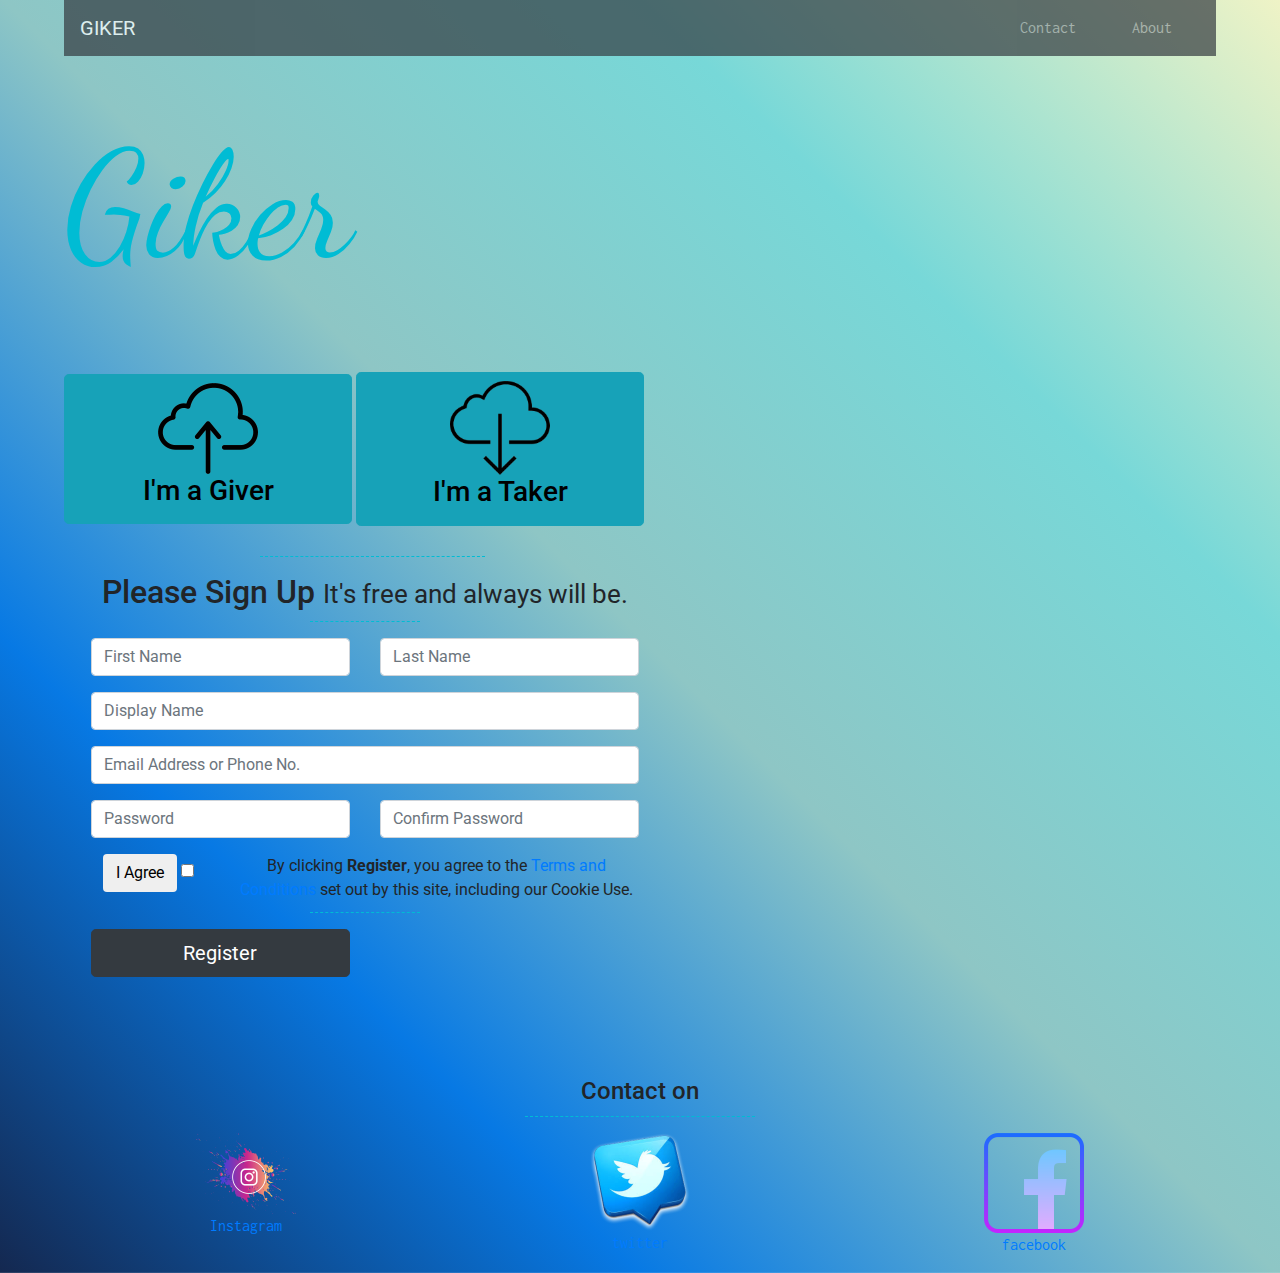
<file: register.html>
<!DOCTYPE html>
<html lang="en" dir="ltr">

<head>
  <meta charset="utf-8">
  <title>Register</title>
  <link rel="icon" href="favicon.ico">

  <!-- css -->
  <link rel="stylesheet" href="https://maxcdn.bootstrapcdn.com/bootstrap/4.0.0/css/bootstrap.min.css" integrity="sha384-Gn5384xqQ1aoWXA+058RXPxPg6fy4IWvTNh0E263XmFcJlSAwiGgFAW/dAiS6JXm" crossorigin="anonymous">
  <link rel="stylesheet" href="style.css">

  <!-- bootstrapScript  -->
  <script src="https://code.jquery.com/jquery-3.2.1.slim.min.js" integrity="sha384-KJ3o2DKtIkvYIK3UENzmM7KCkRr/rE9/Qpg6aAZGJwFDMVNA/GpGFF93hXpG5KkN" crossorigin="anonymous"></script>
  <script src="https://cdnjs.cloudflare.com/ajax/libs/popper.js/1.12.9/umd/popper.min.js" integrity="sha384-ApNbgh9B+Y1QKtv3Rn7W3mgPxhU9K/ScQsAP7hUibX39j7fakFPskvXusvfa0b4Q" crossorigin="anonymous"></script>
  <script src="https://maxcdn.bootstrapcdn.com/bootstrap/4.0.0/js/bootstrap.min.js" integrity="sha384-JZR6Spejh4U02d8jOt6vLEHfe/JQGiRRSQQxSfFWpi1MquVdAyjUar5+76PVCmYl" crossorigin="anonymous"></script>
  <!-- font -->
  <link href="https://fonts.googleapis.com/css2?family=Dancing+Script:wght@700&family=Girassol&family=Inconsolata:wght@700&family=Lato&family=Open+Sans&family=Roboto&display=swap" rel="stylesheet">

</head>

<body>
  <!--nav bar-->
  <nav class="navbar bg-dark navbar-expand-lg navbar-dark">
    <a class="navbar-brand" href="">GIKER</a>
    <button class="navbar-toggler" type="button" data-toggle="collapse" data-target="#navbarSupportedContent" aria-controls="navbarSupportedContent" aria-expanded="false" aria-label="Toggle navigation">
      <span class="navbar-toggler-icon"></span>
    </button>
    <div class="collapse navbar-collapse" id="navbarSupportedContent">
      <ul class="navbar-nav ml-auto">


        <li class="nav-item">
          <a class="nav-link" href="">Contact</a>
        </li>
        <li class="nav-item">
          <a class="nav-link" href="">About</a>
        </li>
      </ul>
    </div>
  </nav>

  <!-- head -->
  <p class="slogan" id="slo"> Giker</p>

  <!-- button -->
  <button type="button" class="col-xs-12 col-sm-12 col-md-3 col-sm-offset-3 col-md-offset-2 btn btn-info btn-lg"><img src="uploadsm.png" alt="">
    <h3 class="h3h">I'm a Giver</h3>
  </button>
  <button type="button" class="col-xs-12 col-sm-12 col-md-3 col-sm-offset-3 col-md-offset-2 btn btn-info btn-lg"><img src="downloadsm.png" alt="">
    <h3 class="h3h">I'm a Taker</h3>
  </button>

  <!-- Form       -->

  <div class="container con">
    <hr id="hrmove">

    <div class="row">
      <div class="col-xs-12 col-sm-12 col-md-6 col-sm-offset-2 col-md-offset-3">
        <form role="form">
          <h2>Please Sign Up <small>It's free and always will be.</small></h2>
          <hr class="colorgraph">
          <div class="row">
            <div class="col-xs-12 col-sm-6 col-md-6">
              <div class="form-group">
                <input type="text" name="first_name" id="first_name" class="form-control input-lg" placeholder="First Name" tabindex="1">
              </div>
            </div>
            <div class="col-xs-12 col-sm-6 col-md-6">
              <div class="form-group">
                <input type="text" name="last_name" id="last_name" class="form-control input-lg" placeholder="Last Name" tabindex="2">
              </div>
            </div>
          </div>
          <div class="form-group">
            <input type="text" name="display_name" id="display_name" class="form-control input-lg" placeholder="Display Name" tabindex="3">
          </div>
          <div class="form-group">
            <input type="email tel" name="email phone" id="email phone pattern=" [0-9]{3}-[0-9]{2}-[0-9]{3}" class="form-control input-lg" placeholder="Email Address or Phone No." tabindex="4">
          </div>
          <div class="row">
            <div class="col-xs-12 col-sm-6 col-md-6">
              <div class="form-group">
                <input type="password" name="password" id="password" class="form-control input-lg" placeholder="Password" tabindex="5">
              </div>
            </div>
            <div class="col-xs-12 col-sm-6 col-md-6">
              <div class="form-group">
                <input type="password" name="password_confirmation" id="password_confirmation" class="form-control input-lg" placeholder="Confirm Password" tabindex="6">
              </div>
            </div>
          </div>
          <div class="row">
            <div class="col-xs-4 col-sm-3 col-md-3">
              <span class="button-checkbox">
                <button type="button" class="btn" data-color="info" tabindex="7">I Agree</button>
                <input type="checkbox" name="t_and_c" id="t_and_c" class="hidden" value="1">
              </span>
            </div>
            <div class="col-xs-8 col-sm-9 col-md-9">
              By clicking <strong class="label label-primary">Register</strong>, you agree to the <a href="#" data-toggle="modal" data-target="#t_and_c_m">Terms and Conditions</a> set out by this site, including our Cookie Use.
            </div>
          </div>

          <hr class="colorgraph">
          <div class="row">
            <div class="col-xs-12 col-md-6"><a href="login.html"><input type="submit" value="Register" class="btn btn-dark btn-block btn-lg" tabindex="7"></a></div>

          </div>





        </form>
      </div>
    </div>
  </div>

  <!-- footer -->
  <footer id="footer-contact">
    <h4>Contact on</h4>
    <hr>
    <div class="row">

      <div class="col-lg-4">
        <a href="#">
        <img src="instagramsm.png" alt="instagram">
          <p>Instagram</p>
        </a>
      </div>
      <div class="col-lg-4">
        <a href="#">
          <img src="twittersm.png" alt="twitter">
          <p>twitter</p>
        </a>
      </div>
      <div class="col-lg-4">
        <a href="#">
          <img src="facebooksm.png" alt="facebook">
          <p>facebook</p>
        </a>
      </div>
    </div>

  </footer>



</body>

</html>
</file>
<file: style.css>
body {
  bacground-color: #00bcd4;
  padding: 5%;
  padding-top: 0;
  padding-bottom: 0;
  height: 100%;
  background-attachment:fixed;
  background: linear-gradient(45deg,#142850, #0779e4, #8ec6c5 , #77d8d8, #eff3c6);
  background-repeat: no-repeat;
  background-position: center;
}

nav {
  position: sticky;
  opacity: 0.7;
}

.slogan {
  text-align:left;
  font-size: 150px;
  color: #00bcd4;
  line-height: 2;
  font-family: 'Dancing Script', sans-serif;
}

@media screen and (max-width: 360px) {
  .slogan{
    font-size:120px;
    text-align: center;
  }

}

.brand-style {
  text-decoration: none;
  font-weight: bold;
  font-family: sans-serif;
}

.radio-pad {
  margin-left: 5px;
}

hr {
  border-color: #00bcd4;
  width: 20%;
  border: 0 0 1px 0;
  border-style: dashed;
  margin-top: 10px;
}

.submit-margin {
  margin-top: 5px;
}

.form-size {
  width: 60%;
  text-align: center;
  position: absolute;
  left: 140px;
}

h3 {
  text-align: center;
}

.Register {
  padding-top: 20px;
  margin-left: 30px;
}

.nav-brand {
  font-size: 20px;
  font-weight: 5px;
  font-family: 'Girassol', cursive;
  color: ;
}

.nav-link {
  margin: 0 20px;
  font-family: 'Inconsolata', monospace;
}

.col-lg-4 {

  font-family: 'Inconsolata', monospace;
}

.td1{
  box-shadow: 2px 0 6px grey;
  width: 500px;
  padding: 20px;
  margin: 20px;
}

.td2{
  box-shadow:2px 0 6px grey;
  width: 500px;
  margin: 20px;
  padding: 20px;
}

 .tdm{
  width: 50px;
 }

 form{
   text-align: center;
 }

 table{
   margin-top: 100px;
 }

footer{
  margin-top: 100px;
  text-align: center;
  padding: 0 -5% 20px -5%;
}

a{
  text-decoration: none;
}

.container{
  margin: 0 0 0 27px;
  padding-top: 20px;
  padding-left: 0;
}

#hrmove{
  position: relative;
  right: 25%;
}

#c{
  text-align: center;
}

a:hover{
  text-decoration: none;
}

.h3h{
  color: black;
}

.btn-link{
  color: black;
  text-decoration: none;
  text-align: center;

}
</file>
